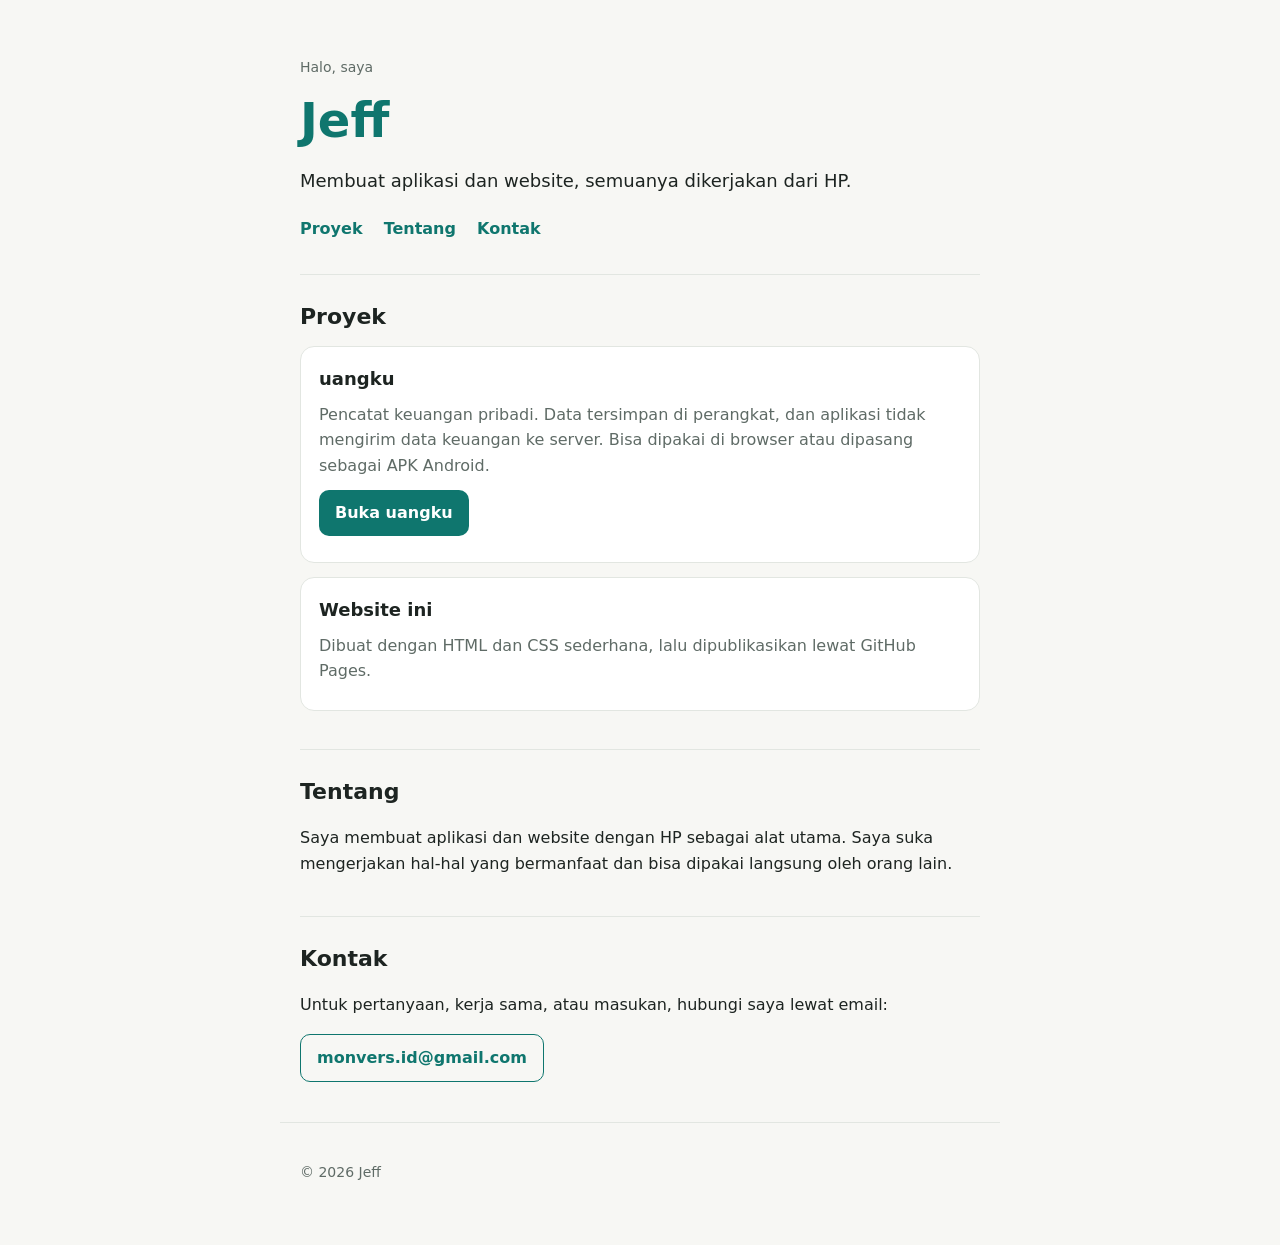
<file: index.html>
<!DOCTYPE html>
<html lang="id">
<head>
<meta charset="UTF-8">
<meta name="viewport" content="width=device-width, initial-scale=1">
<title>Jeff · Pembuat aplikasi dan website</title>
<meta name="description" content="Jeff membuat aplikasi dan website, semuanya dikerjakan dari HP.">
<meta name="robots" content="index, follow">
<link rel="canonical" href="https://realryy.my.id/">
<meta property="og:type" content="website">
<meta property="og:title" content="Jeff · Pembuat aplikasi dan website">
<meta property="og:description" content="Jeff membuat aplikasi dan website, semuanya dikerjakan dari HP.">
<meta property="og:url" content="https://realryy.my.id/">
<link rel="stylesheet" href="style.css">
</head>
<body>
<header class="hero">
  <p class="label">Halo, saya</p>
  <h1>Jeff</h1>
  <p class="tagline">Membuat aplikasi dan website, semuanya dikerjakan dari HP.</p>
  <nav>
    <a href="#proyek">Proyek</a>
    <a href="#tentang">Tentang</a>
    <a href="#kontak">Kontak</a>
  </nav>
</header>

<main>
  <section id="proyek">
    <h2>Proyek</h2>
    <article class="kartu">
      <h3>uangku</h3>
      <p>Pencatat keuangan pribadi. Data tersimpan di perangkat, dan aplikasi tidak mengirim data keuangan ke server. Bisa dipakai di browser atau dipasang sebagai APK Android.</p>
      <p class="aksi">
        <a class="tombol" href="https://uangku-apk.netlify.app/" target="_blank" rel="noopener">Buka uangku</a>
      </p>
    </article>
    <article class="kartu">
      <h3>Website ini</h3>
      <p>Dibuat dengan HTML dan CSS sederhana, lalu dipublikasikan lewat GitHub Pages.</p>
    </article>
  </section>

  <section id="tentang">
    <h2>Tentang</h2>
    <p>Saya membuat aplikasi dan website dengan HP sebagai alat utama. Saya suka mengerjakan hal-hal yang bermanfaat dan bisa dipakai langsung oleh orang lain.</p>
  </section>

  <section id="kontak">
    <h2>Kontak</h2>
    <p>Untuk pertanyaan, kerja sama, atau masukan, hubungi saya lewat email:</p>
    <p><a class="tombol kedua" href="mailto:monvers.id@gmail.com">monvers.id@gmail.com</a></p>
  </section>
</main>

<footer>
  <p>© 2026 Jeff</p>
</footer>
</body>
</html>
</file>
<file: style.css>
:root {
  --latar: #f7f7f4;
  --teks: #1d2421;
  --redup: #5f6b66;
  --aksen: #0f766e;
  --kartu: #ffffff;
  --garis: #e2e6e1;
}
@media (prefers-color-scheme: dark) {
  :root {
    --latar: #111513;
    --teks: #eaf0ec;
    --redup: #9aa6a0;
    --aksen: #4fd1bf;
    --kartu: #1b211e;
    --garis: #2c3530;
  }
}
* { box-sizing: border-box; }
body {
  margin: 0;
  font-family: system-ui, -apple-system, "Segoe UI", Roboto, sans-serif;
  line-height: 1.6;
  color: var(--teks);
  background: var(--latar);
}
.hero {
  padding: 56px 20px 32px;
  max-width: 720px;
  margin: 0 auto;
}
.label { color: var(--redup); margin: 0; font-size: 14px; }
h1 { font-size: 48px; margin: 4px 0 8px; color: var(--aksen); }
.tagline { font-size: 18px; margin: 0 0 20px; }
nav a { margin-right: 16px; color: var(--aksen); text-decoration: none; font-weight: 600; }
main { max-width: 720px; margin: 0 auto; padding: 0 20px; }
section { padding: 24px 0; border-top: 1px solid var(--garis); }
h2 { font-size: 22px; margin: 0 0 12px; }
h3 { font-size: 18px; margin: 0 0 8px; }
.kartu {
  background: var(--kartu);
  border: 1px solid var(--garis);
  border-radius: 14px;
  padding: 18px;
  margin-bottom: 14px;
}
.kartu p { margin: 0 0 8px; color: var(--redup); }
.aksi { margin-top: 12px !important; }
.tombol {
  display: inline-block;
  background: var(--aksen);
  color: #ffffff;
  padding: 10px 16px;
  border-radius: 10px;
  text-decoration: none;
  font-weight: 600;
}
.tombol.kedua {
  background: transparent;
  color: var(--aksen);
  border: 1px solid var(--aksen);
}
footer {
  max-width: 720px;
  margin: 0 auto;
  padding: 24px 20px 48px;
  color: var(--redup);
  font-size: 14px;
  border-top: 1px solid var(--garis);
}
</file>
